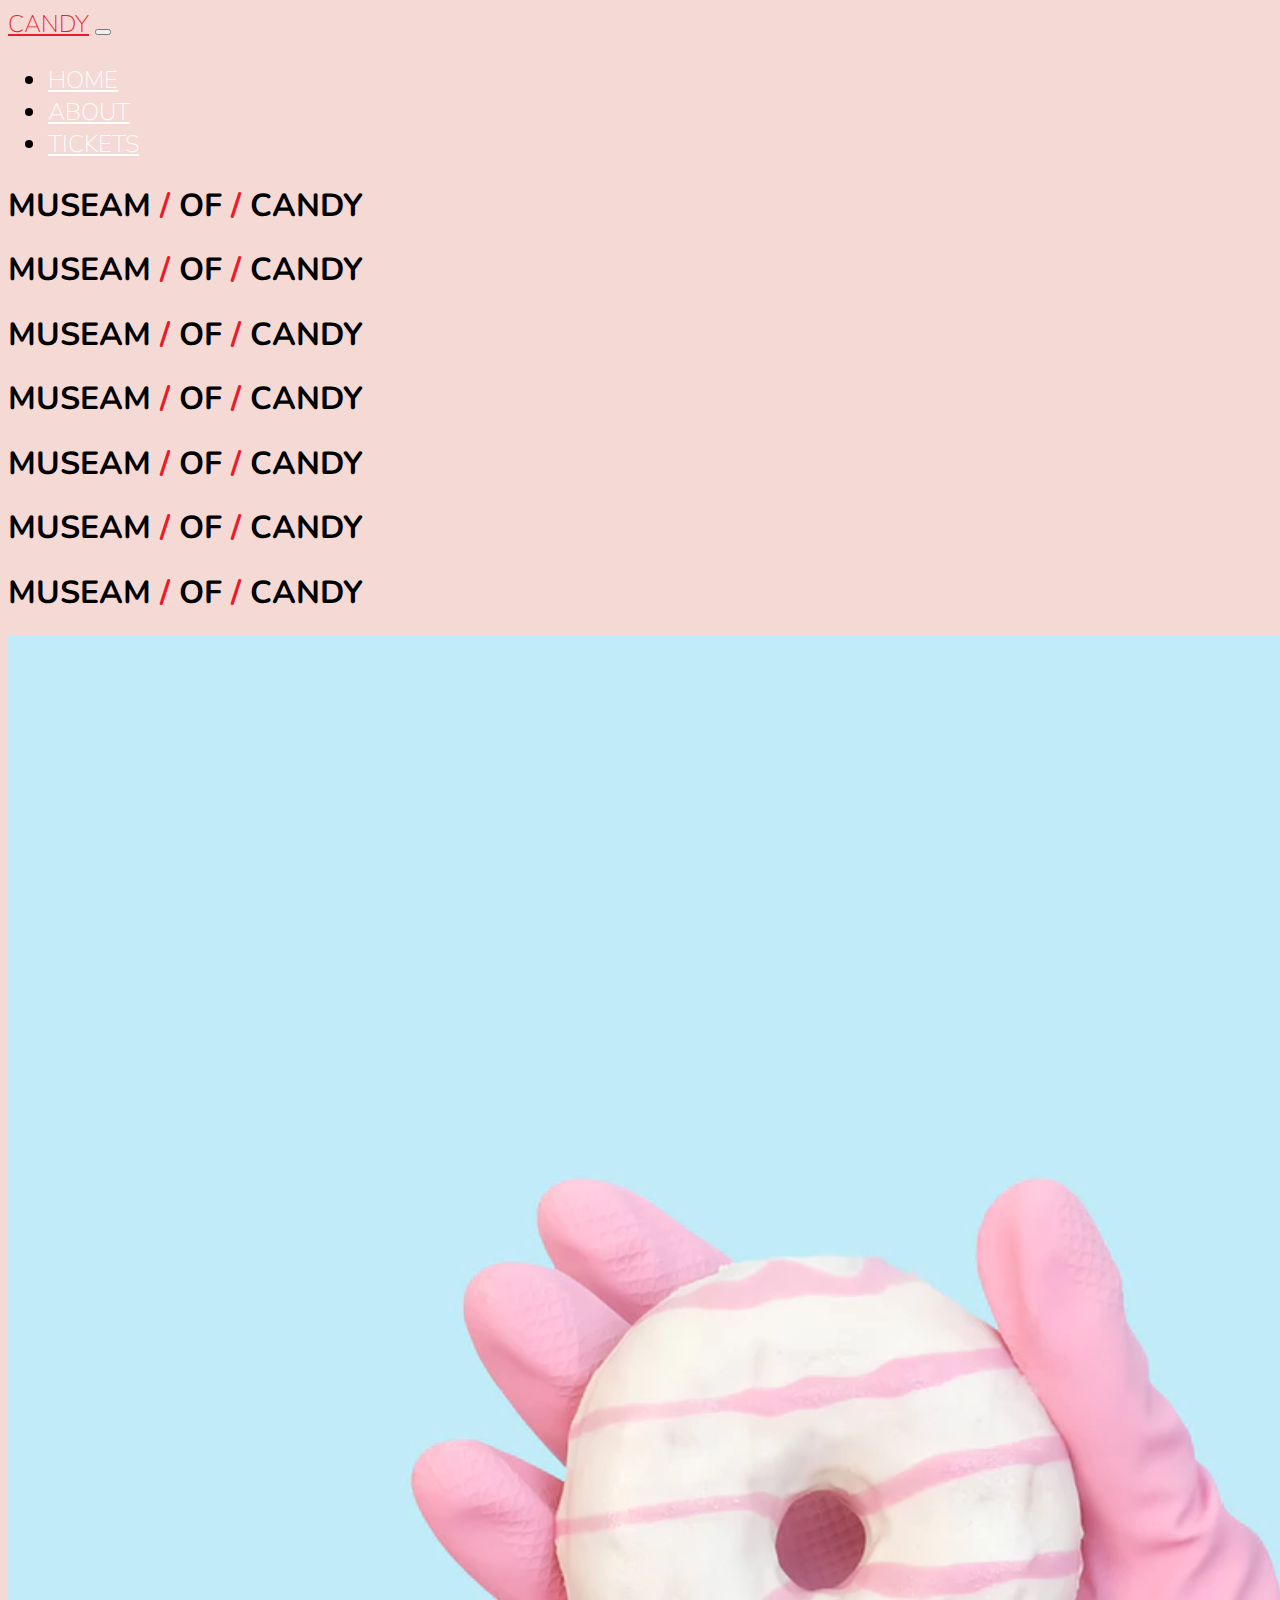
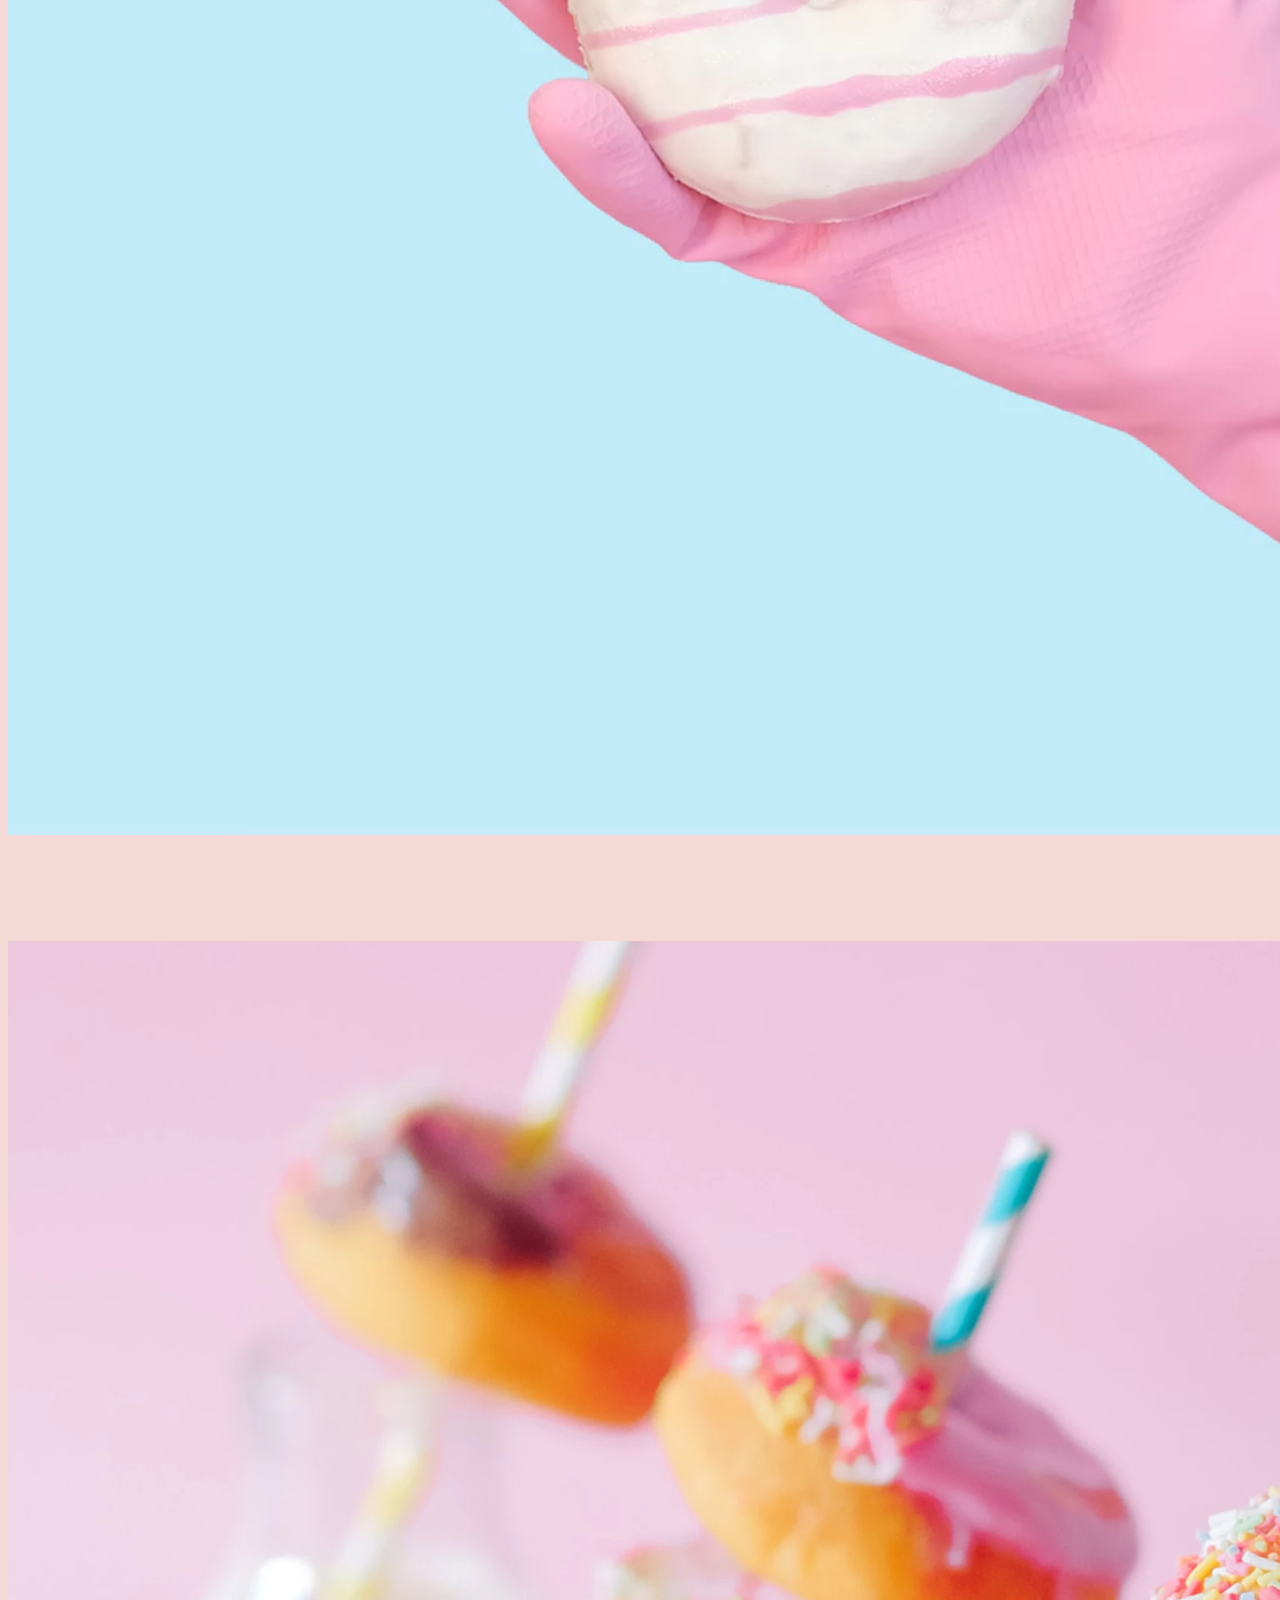
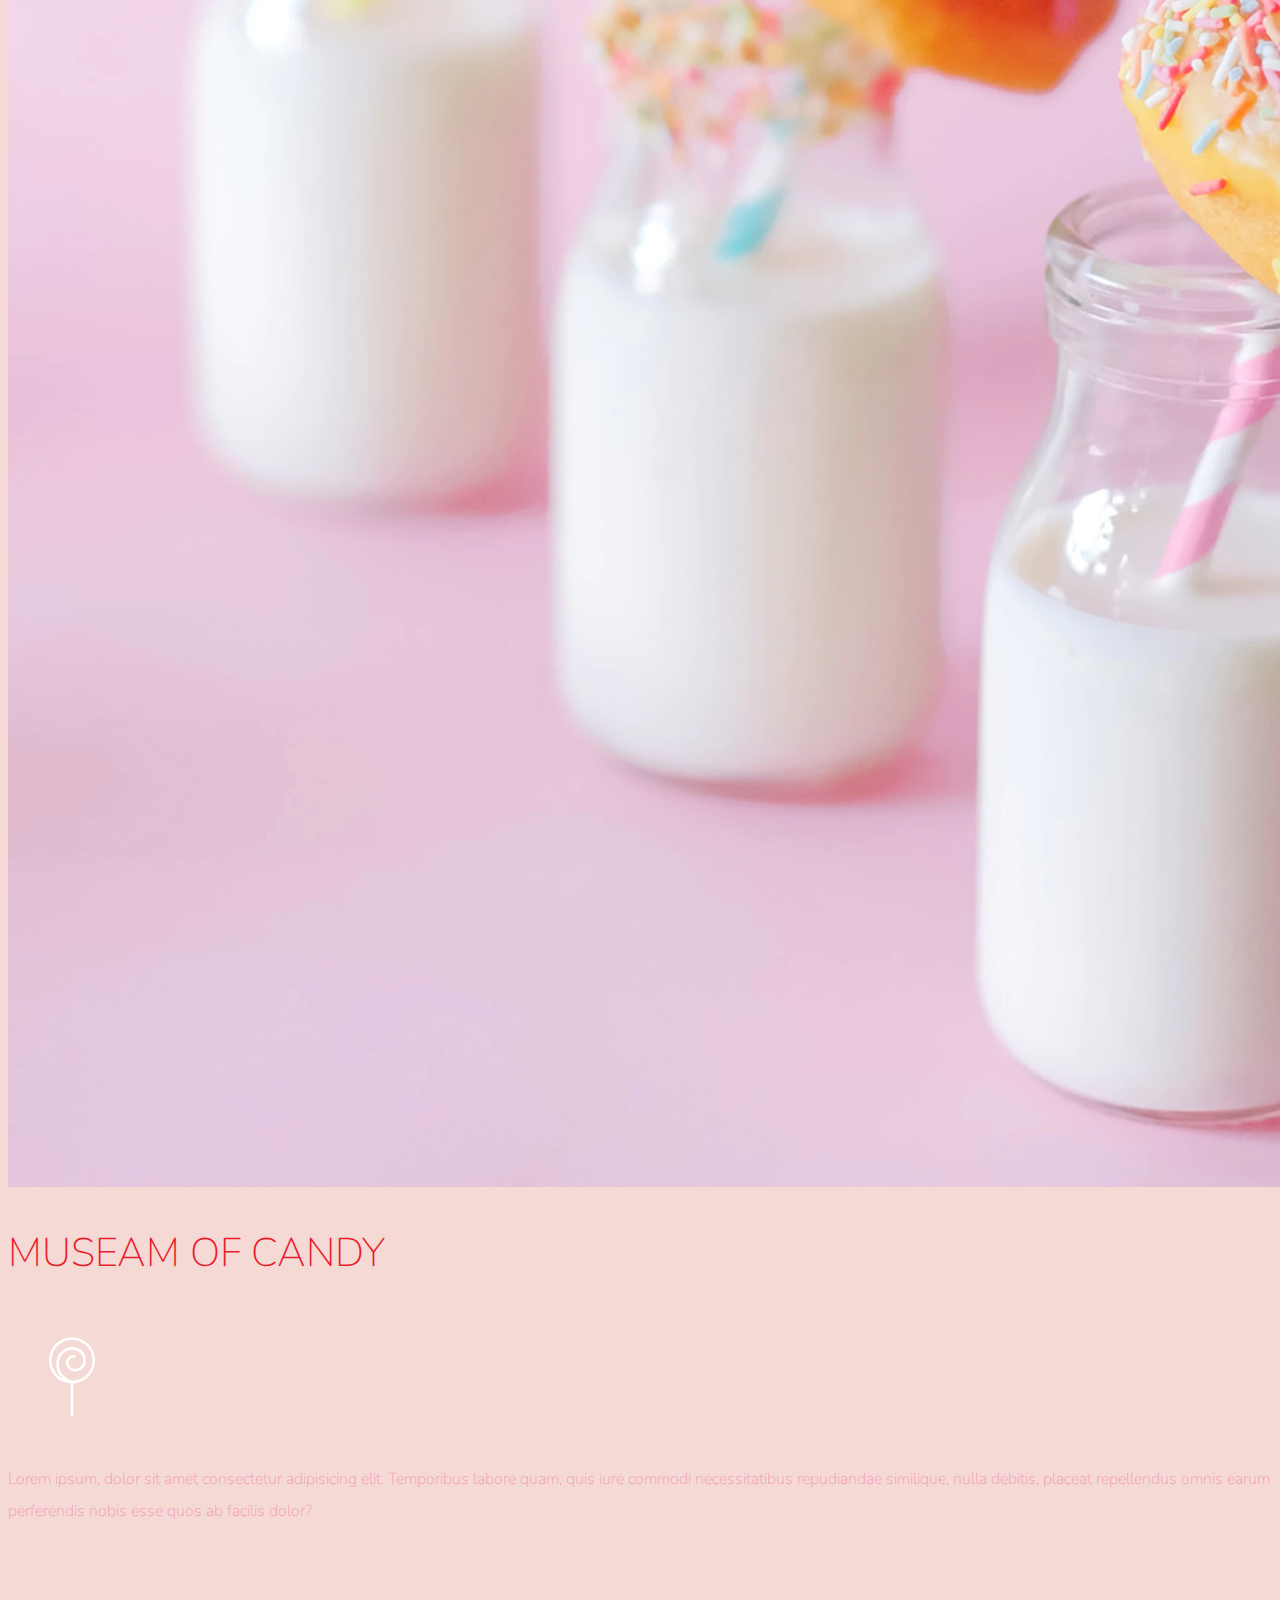
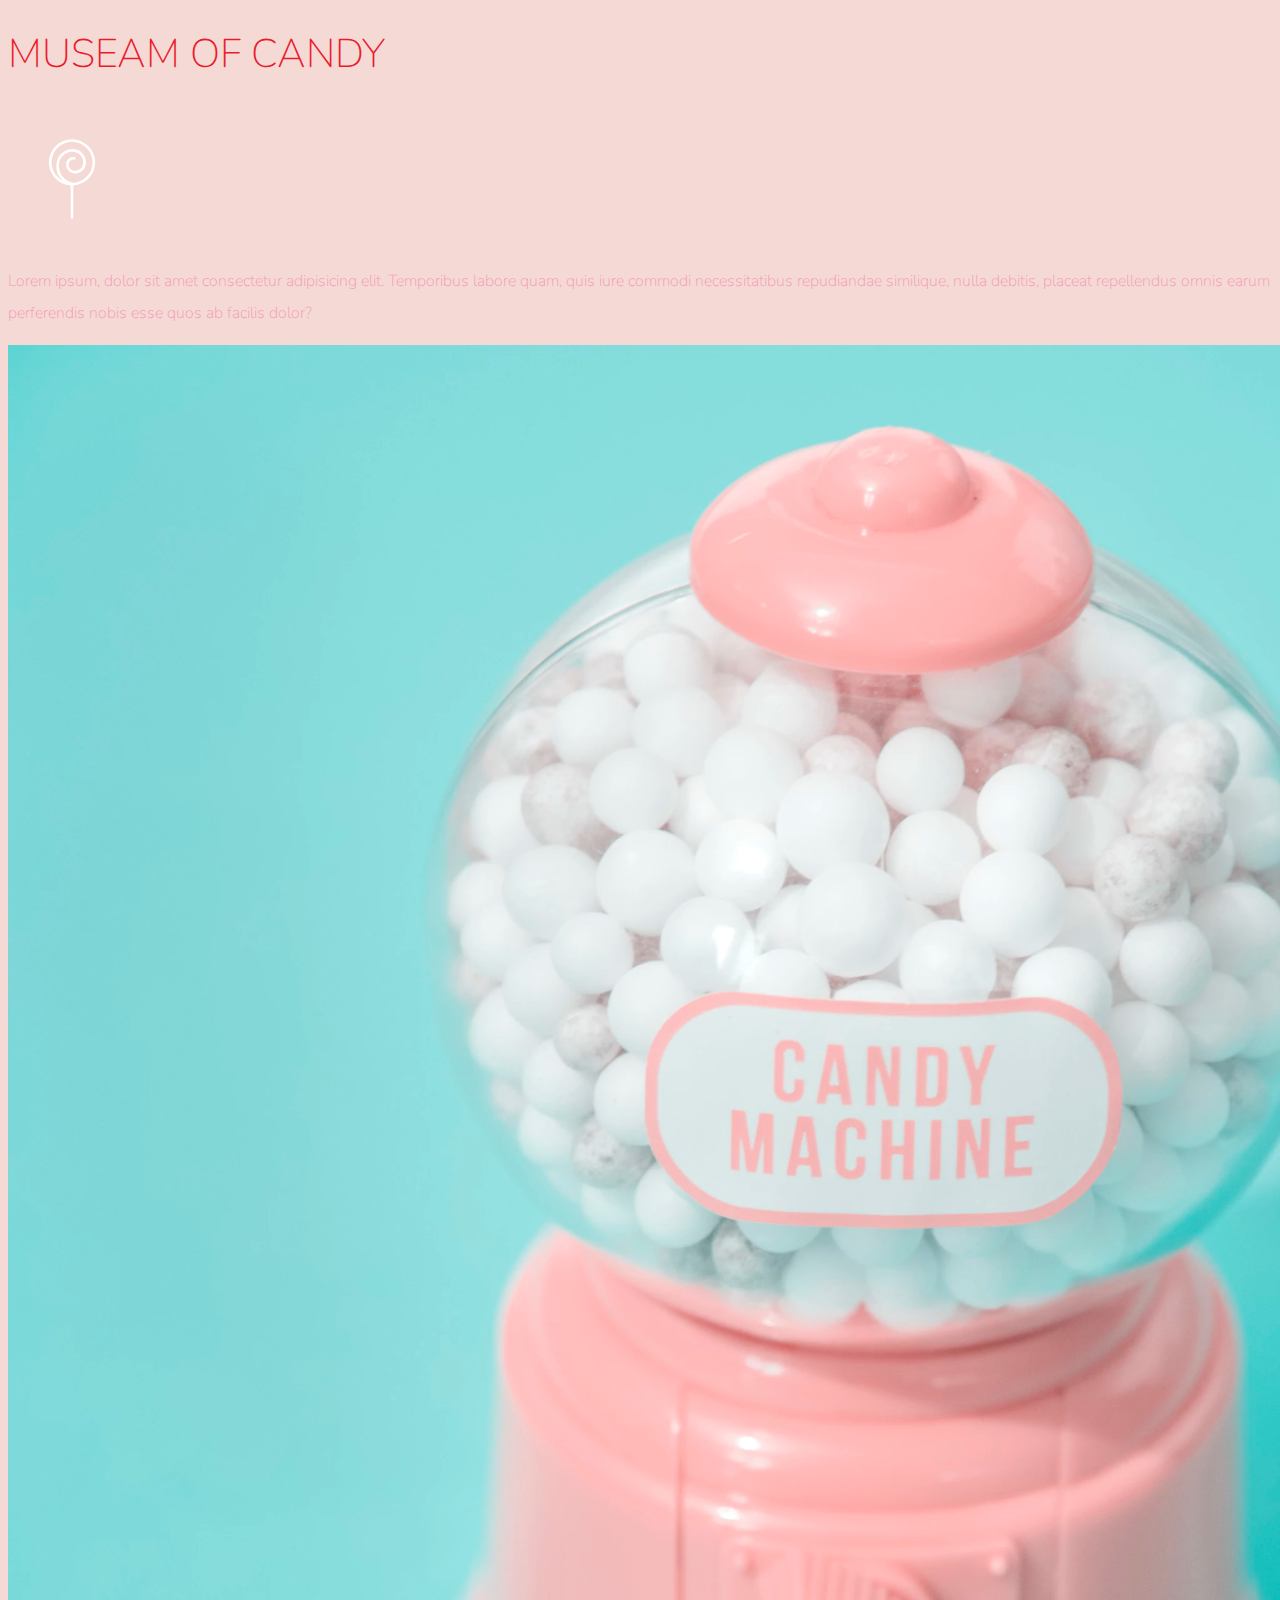
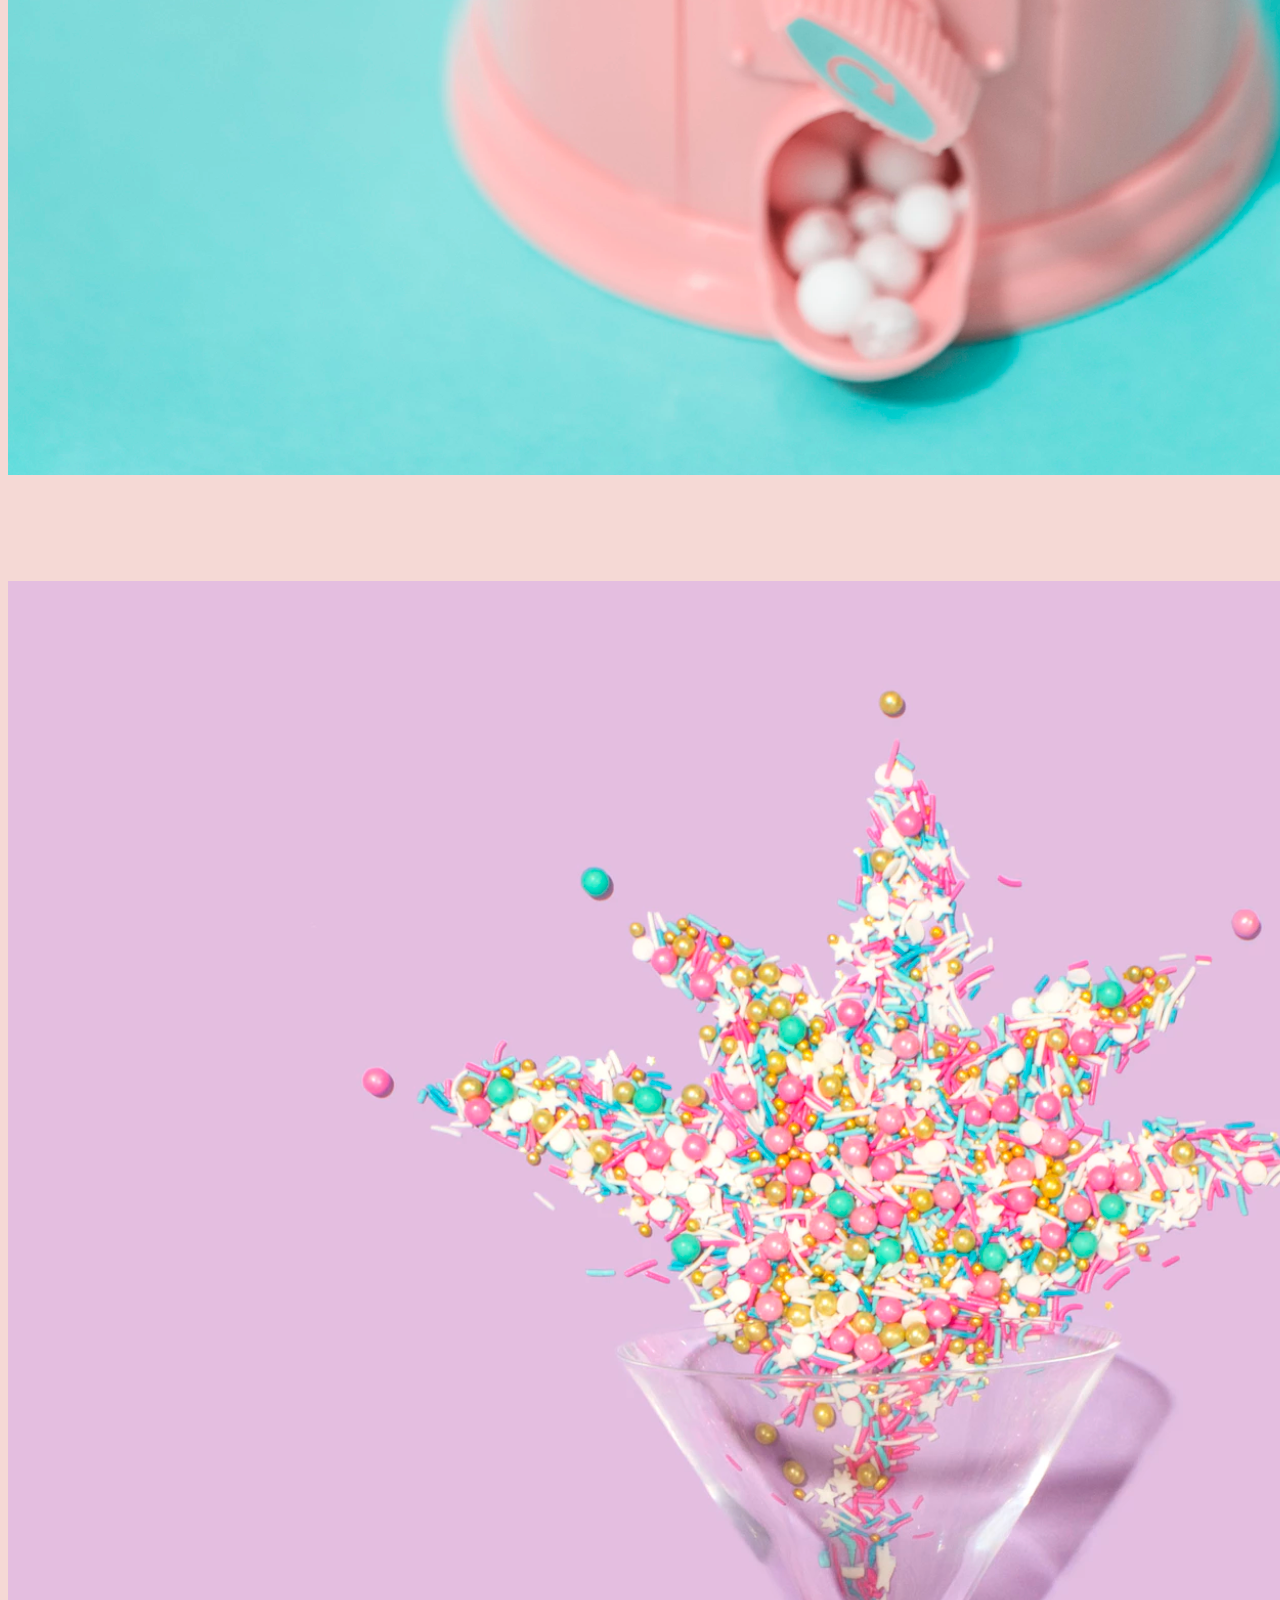
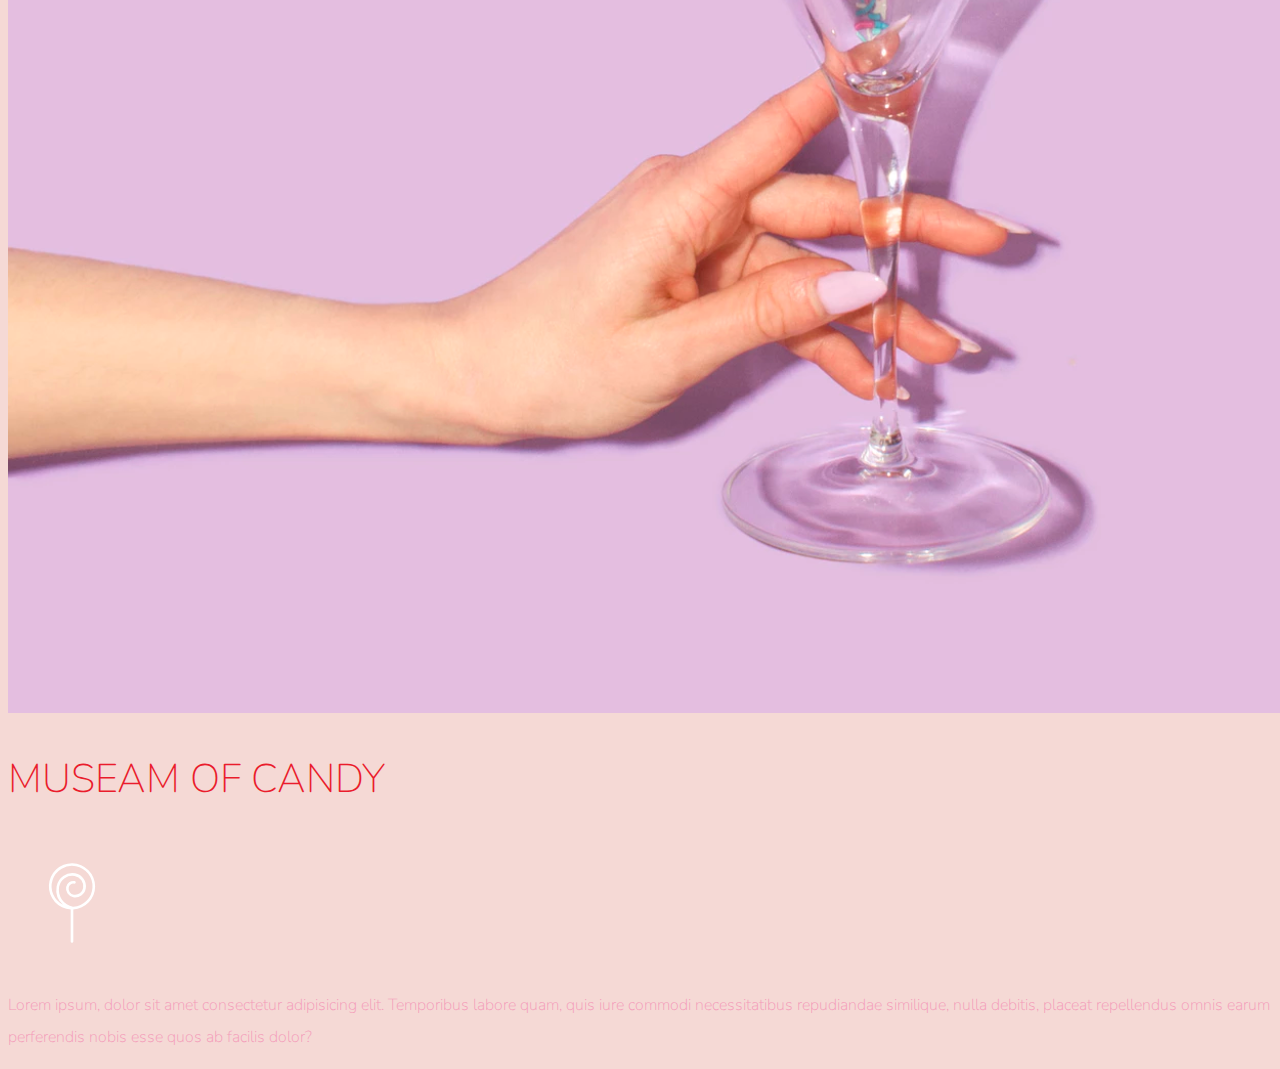
<file: Candy_project/index.html>
<!doctype html>
<html lang="en">
  <head>
    <!-- Required meta tags -->
    <meta charset="utf-8">
    <meta name="viewport" content="width=device-width, initial-scale=1, shrink-to-fit=no">
    
    <!-- Google Font -->
    <link href="https://fonts.googleapis.com/css?family=Nunito:200,300,400,700" rel="stylesheet">

    <!-- Bootstrap CSS -->
    <link rel="stylesheet" href="https://stackpath.bootstrapcdn.com/bootstrap/4.1.3/css/bootstrap.min.css" integrity="sha384-MCw98/SFnGE8fJT3GXwEOngsV7Zt27NXFoaoApmYm81iuXoPkFOJwJ8ERdknLPMO" crossorigin="anonymous">
    
    <!-- Custom CSS -->
    <link rel="stylesheet" href="app.css">

    <title>Museum of Candy</title>
  </head>
  
  <body>
    <nav id="mainNavbar" class="navbar navbar-dark navbar-expand-md py-0 fixed-top">
      <a href="#" class="navbar-brand">CANDY</a>
      <button class="navbar-toggler" data-toggle="collapse" data-target="#navLinks" aria-label="Toggle navigation">
        <span class="navbar-toggler-icon"></span>
      </button>
      <div class="collapse navbar-collapse" id="navLinks">
        <ul class="navbar-nav">
          <li class="nav-item">
            <a href="" class="nav-link">HOME</a>
          </li>
          <li class="nav-item">
            <a href="" class="nav-link">ABOUT</a>
          </li>
          <li class="nav-item">
            <a href="" class="nav-link">TICKETS</a>
          </li>
        </ul>
      </div>
    </nav>

    <section class="container-fluid px-0">
      <div class="row align-items-center">
      <div class="col-lg-6 ">
        <div id="headingGroup" class="text-white text-center d-none d-lg-block">
          <h1 class="">MUSEAM <span>/</span> OF <span>/</span> CANDY </h2>
          <h1 class="">MUSEAM <span>/</span> OF <span>/</span> CANDY </h2>
          <h1 class="">MUSEAM <span>/</span> OF <span>/</span> CANDY </h2>
          <h1 class="">MUSEAM <span>/</span> OF <span>/</span> CANDY </h2>
          <h1 class="">MUSEAM <span>/</span> OF <span>/</span> CANDY </h2>
          <h1 class="">MUSEAM <span>/</span> OF <span>/</span> CANDY </h2>
          <h1 class="">MUSEAM <span>/</span> OF <span>/</span> CANDY </h2>
        </div>
        
      </div>
      <div class="col-lg-6">
        <img class="img-fluid" src="imgs/hand2.png" alt="">
      </div>
    </div>
    </section>

    <section class="container-fluid px-0">
      <div class="row align-items-center content">
        <div class="col-md-6 order-2 order-md-1">
          <img class="img-fluid" src="imgs/milk.png" alt="">
        </div>
      

        <div class="col-md-6 text-center order-1 order-md-2">
        <div class="row justify-content-center">
          <div class="col-10 col-lg-8 blurb mb-5 mb-md-0">
            <h2>MUSEAM OF CANDY</h2>
          <img src="imgs/lolli_icon.png" alt="" class="d-none d-lg-inline">
          <p class="lead">Lorem ipsum, dolor sit amet consectetur adipisicing elit. Temporibus labore quam, quis iure commodi necessitatibus repudiandae similique, 
            nulla debitis, placeat repellendus omnis earum perferendis nobis esse quos ab 
            facilis dolor?</p>
          </div>
        </div>
        
        </div>
      </div>

      <div class="row align-items-center content">
        <div class="col-md-6 text-center">
        <div class="row justify-content-center">
          <div class="col-10 col-lg-8 blurb mb-5 mb-md-0">
            <h2>MUSEAM OF CANDY</h2>
          <img src="imgs/lolli_icon.png" alt="" class="d-none d-lg-inline">
          <p class="lead">Lorem ipsum, dolor sit amet consectetur adipisicing elit. Temporibus labore quam, quis iure commodi necessitatibus repudiandae similique, 
            nulla debitis, placeat repellendus omnis earum perferendis nobis esse quos ab 
            facilis dolor?</p>
          </div>
        </div>
        
        </div>
        <div class="col-md-6 ">
          <img class="img-fluid" src="imgs/gumball.png" alt="">
        </div>
      </div>

      <div class="row align-items-center content">
        <div class="col-md-6 order-2 order-md-1">
          <img class="img-fluid" src="imgs/sprinkles.png" alt="">
        </div>
      

        <div class="col-md-6 text-center order-1 order-md-2">
        <div class="row justify-content-center">
          <div class="col-10 col-lg-8 blurb mb-5 mb-md-0">
            <h2>MUSEAM OF CANDY</h2>
          <img src="imgs/lolli_icon.png" alt="" class="d-none d-lg-inline">
          <p class="lead">Lorem ipsum, dolor sit amet consectetur adipisicing elit. Temporibus labore quam, quis iure commodi necessitatibus repudiandae similique, 
            nulla debitis, placeat repellendus omnis earum perferendis nobis esse quos ab 
            facilis dolor?</p>
          </div>
        </div>
        
        </div>
      </div>

    </section>

    
    
    
    <!-- Optional JavaScript -->
    <!-- jQuery first, then Popper.js, then Bootstrap JS -->
    <script src="https://code.jquery.com/jquery-3.3.1.slim.min.js" integrity="sha384-q8i/X+965DzO0rT7abK41JStQIAqVgRVzpbzo5smXKp4YfRvH+8abtTE1Pi6jizo" crossorigin="anonymous"></script>
    <script src="https://cdnjs.cloudflare.com/ajax/libs/popper.js/1.14.3/umd/popper.min.js" integrity="sha384-ZMP7rVo3mIykV+2+9J3UJ46jBk0WLaUAdn689aCwoqbBJiSnjAK/l8WvCWPIPm49" crossorigin="anonymous"></script>
    <script src="https://stackpath.bootstrapcdn.com/bootstrap/4.1.3/js/bootstrap.min.js" integrity="sha384-ChfqqxuZUCnJSK3+MXmPNIyE6ZbWh2IMqE241rYiqJxyMiZ6OW/JmZQ5stwEULTy" crossorigin="anonymous"></script>
    

    <script>
      $(function () {
        $(document).scroll(function(){
          var $nav = $("#mainNavbar");
          $nav.toggleClass("scrolled", $(this).scrollTop()>$nav.height());
        })
      })
    </script>
  </body>
</html>
</file>
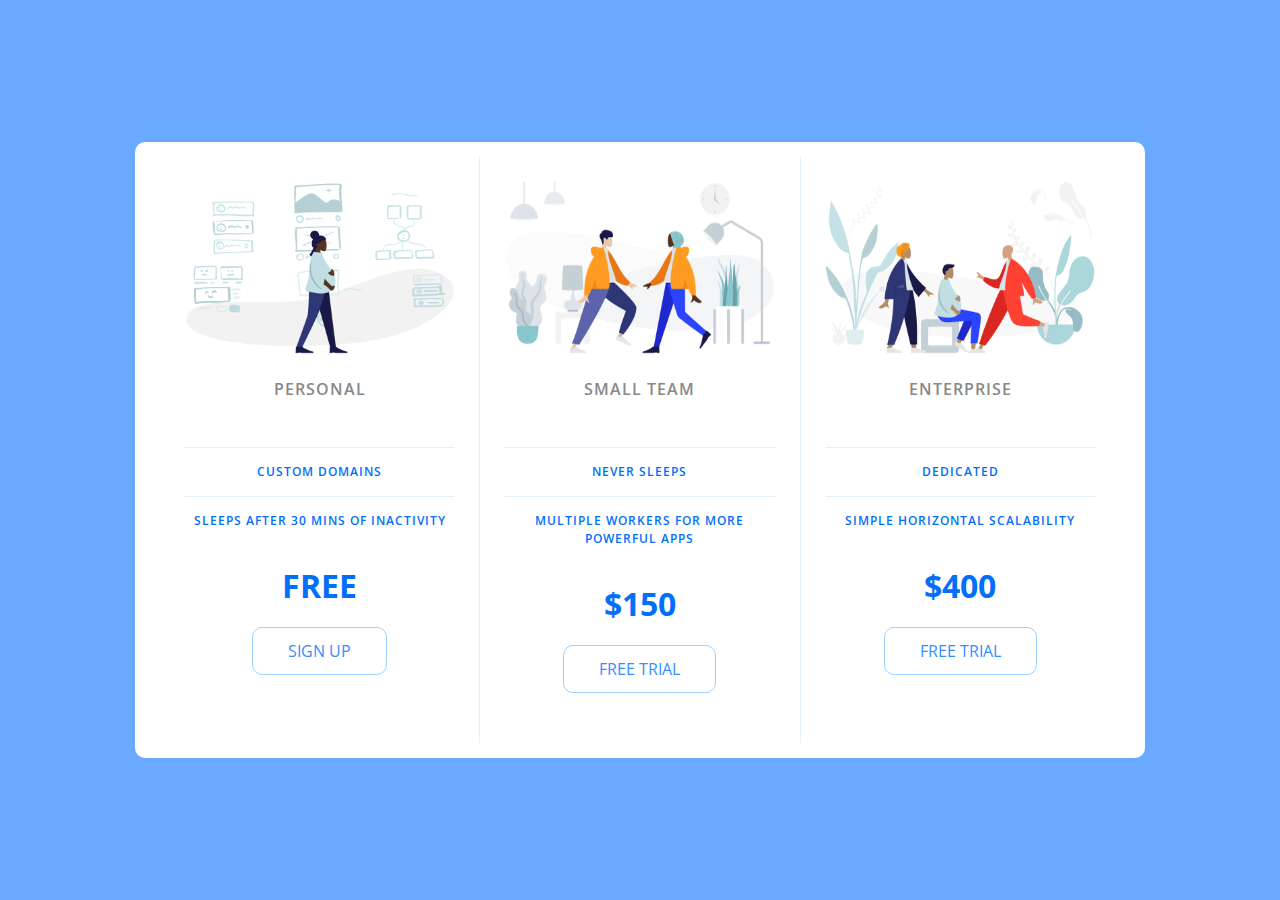
<file: PricingPanel/index.html>
<!DOCTYPE html>
<html lang="en">

<head>
    <meta charset="UTF-8">
    <meta name="viewport" content="width=device-width, initial-scale=1.0">
    <title>Price Tiers</title>
    <link rel="stylesheet" href="https://fonts.googleapis.com/css?family=Open+Sans:400,600,700">
    <link rel="stylesheet" href="app.css">
</head>

<body>
    <div class="panel pricing-table">

        <div class="pricing-plan">
            <img src="icons/icon1.png" alt="" class="pricing-img">
            <h2 class="pricing-header">Personal</h2>
            <ul class="pricing-features">
                <li class="pricing-features-item">Custom domains</li>
                <li class="pricing-features-item">Sleeps after 30 mins of inactivity</li>
            </ul>
            <span class="pricing-price">Free</span>
            <a href="#/" class="pricing-button">Sign up</a>
        </div>

        <div class="pricing-plan">
            <img src="icons/icon2.png" alt="" class="pricing-img">
            <h2 class="pricing-header">Small team</h2>
            <ul class="pricing-features">
                <li class="pricing-features-item">Never sleeps</li>
                <li class="pricing-features-item">Multiple workers for more powerful apps</li>
            </ul>
            <span class="pricing-price">$150</span>
            <a href="#/" class="pricing-button is-featured">Free trial</a>
        </div>

        <div class="pricing-plan">
            <img src="icons/icon3.png" alt="" class="pricing-img">
            <h2 class="pricing-header">Enterprise</h2>
            <ul class="pricing-features">
                <li class="pricing-features-item">Dedicated</li>
                <li class="pricing-features-item">Simple horizontal scalability</li>
            </ul>
            <span class="pricing-price">$400</span>
            <a href="#/" class="pricing-button">Free trial</a>
        </div>

    </div>

</body>

</html>
</file>
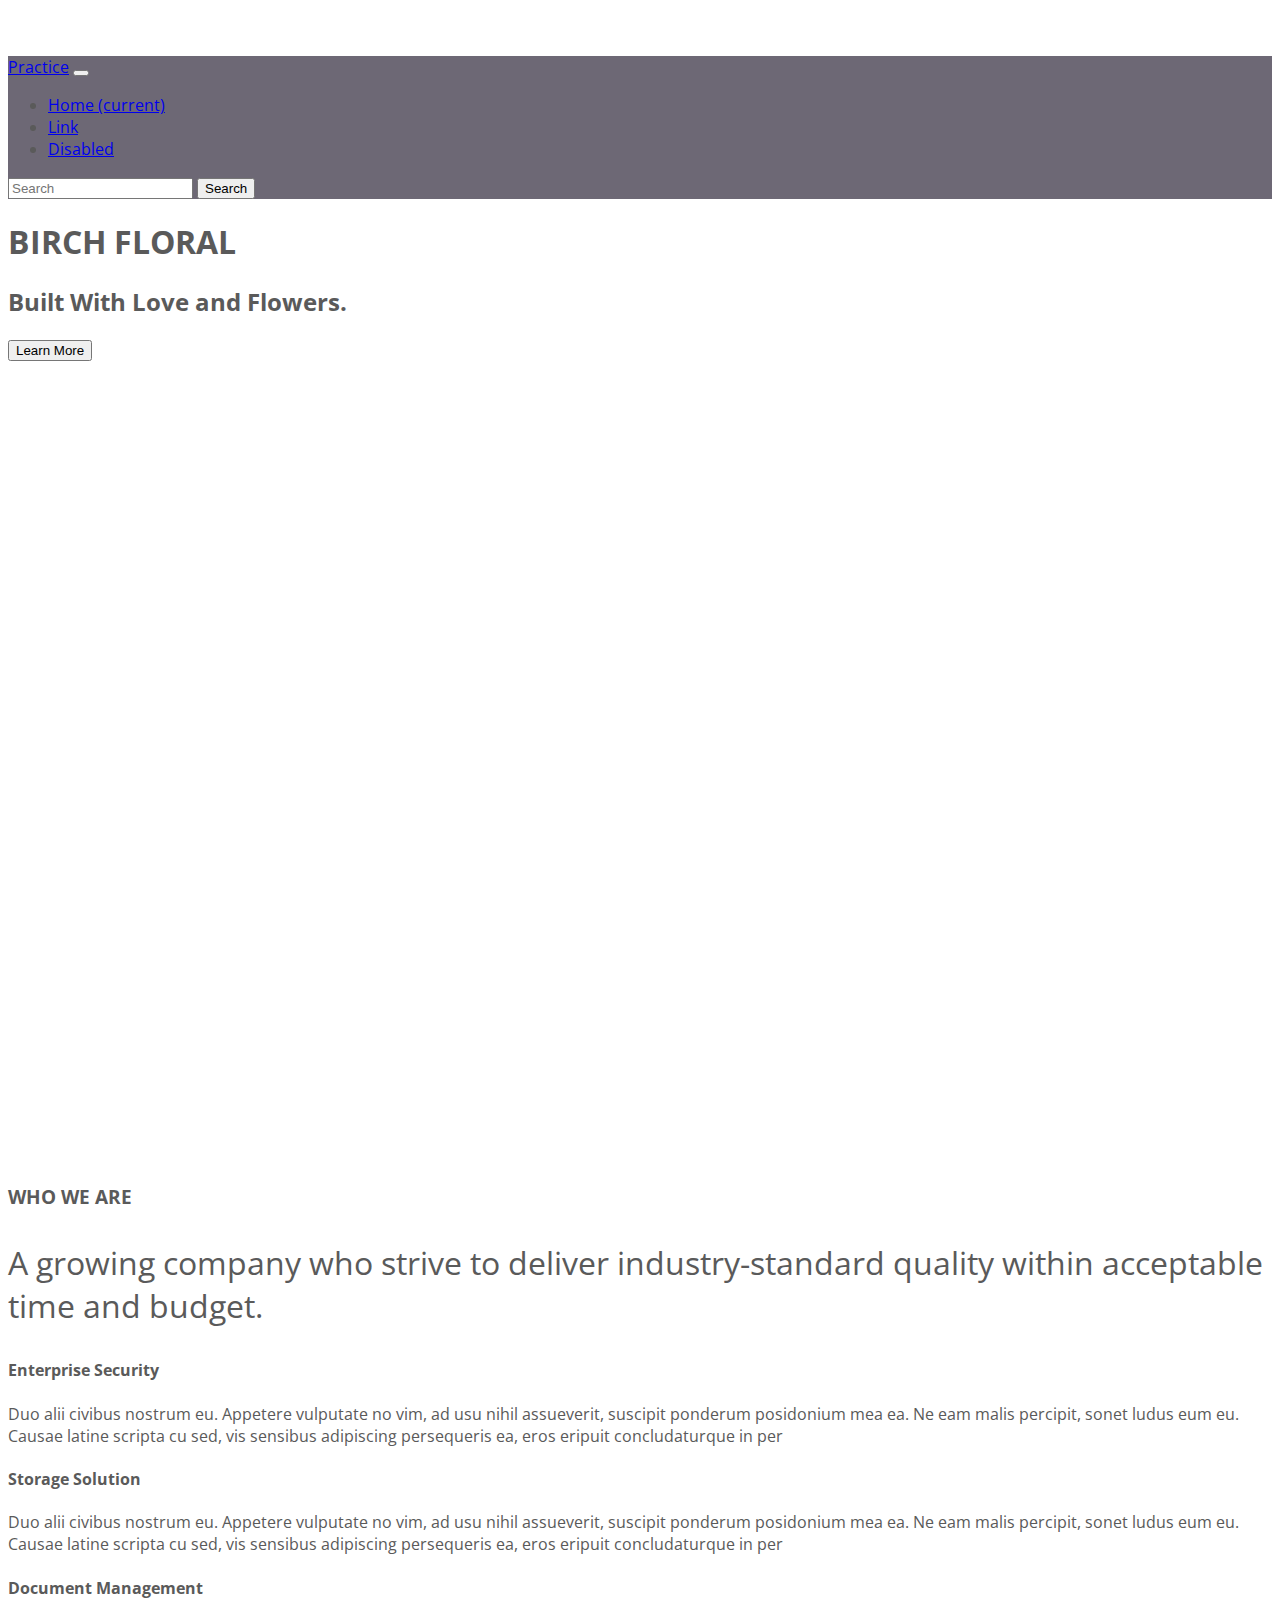
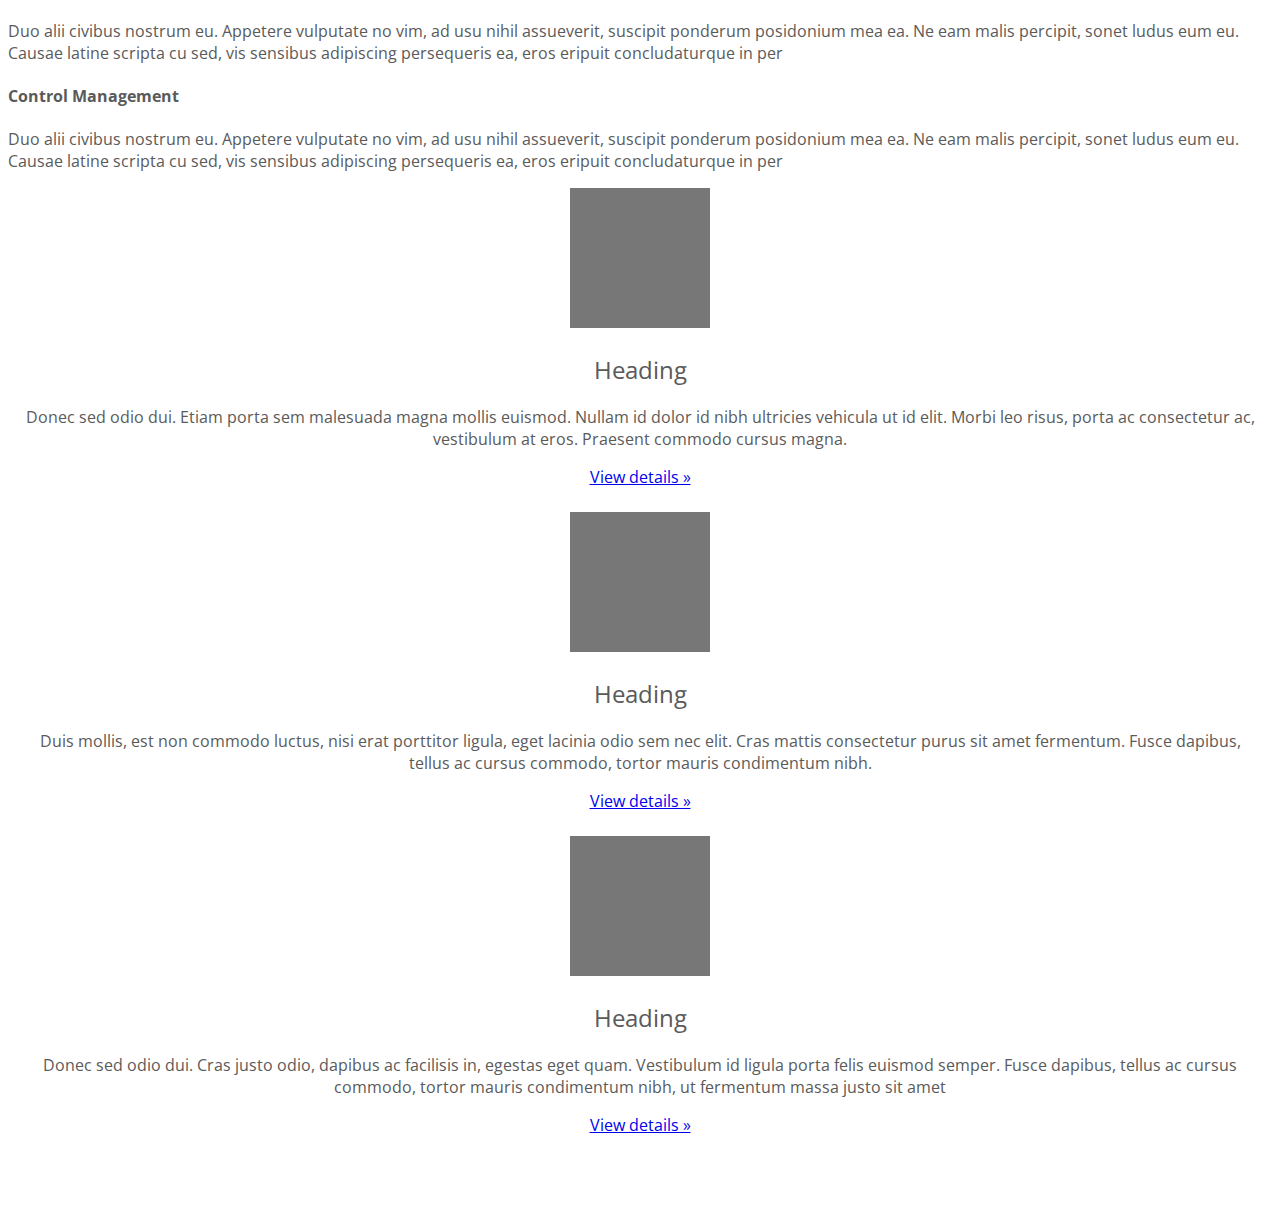
<file: Project/index.html>
<!DOCTYPE html>
<html lang="en">

<head>
    <meta charset="UTF-8">
    <meta name="viewport" content="width=device-width, initial-scale=1.0">
    <title>Bootstrap Basics</title>
    <link href="https://fonts.googleapis.com/css2?family=Open+Sans:wght@300;400;700&display=swap" rel="stylesheet">

    <link rel="stylesheet" href="https://stackpath.bootstrapcdn.com/bootstrap/4.5.0/css/bootstrap.min.css"
        integrity="sha384-9aIt2nRpC12Uk9gS9baDl411NQApFmC26EwAOH8WgZl5MYYxFfc+NcPb1dKGj7Sk" crossorigin="anonymous">
    <link rel="stylesheet" href="app.css">

</head>

<body>
    <header>
        <nav class="navbar navbar-expand-md navbar-dark fixed-top bg-dark">
            <a class="navbar-brand" href="#">Practice</a>
            <button class="navbar-toggler" type="button" data-toggle="collapse" data-target="#navbarCollapse"
                aria-controls="navbarCollapse" aria-expanded="false" aria-label="Toggle navigation">
                <span class="navbar-toggler-icon"></span>
            </button>
            <div class="collapse navbar-collapse" id="navbarCollapse">
                <ul class="navbar-nav mr-auto">
                    <li class="nav-item active">
                        <a class="nav-link" href="#">Home <span class="sr-only">(current)</span></a>
                    </li>
                    <li class="nav-item">
                        <a class="nav-link" href="#">Link</a>
                    </li>
                    <li class="nav-item">
                        <a class="nav-link disabled" href="#" tabindex="-1" aria-disabled="true">Disabled</a>
                    </li>
                </ul>
                <form class="form-inline mt-2 mt-md-0">
                    <input class="form-control mr-sm-2" type="text" placeholder="Search" aria-label="Search">
                    <button class="btn btn-outline-success my-2 my-sm-0" type="submit">Search</button>
                </form>
            </div>
        </nav>
    </header>
    <main role="main">
        <div class="container-fluid hero d-flex align-items-center justify-content-center">
            <div class="text-center">
                <h1 class="display-1 mb-0">BIRCH FLORAL</h1>
                <h2 class="display-4 mt-0">Built With Love and Flowers.</h2>
                <button class="btn btn-lg btn-primary">Learn More</button>
            </div>
        </div>

        <div class="container">
            <div class="row">
                <div class="col-md-7">
                    <h3>WHO WE ARE</h3>
                    <p class="lead">
                        A growing company who strive to deliver industry-standard quality within acceptable time and
                        budget.
                    </p>
                </div>
            </div>
            <div class="row">
                <div class="col-sm-6 my-4">
                    <h4>Enterprise Security</h4>
                    <p class="text-muted">Duo alii civibus nostrum eu. Appetere vulputate no vim, ad usu nihil
                        assueverit, suscipit
                        ponderum posidonium mea ea. Ne eam malis percipit, sonet ludus eum eu. Causae latine scripta cu
                        sed, vis sensibus adipiscing persequeris ea, eros eripuit concludaturque in per</p>
                </div>
                <div class="col-sm-6 my-4">
                    <h4>Storage Solution</h4>
                    <p class="text-muted">Duo alii civibus nostrum eu. Appetere vulputate no vim, ad usu nihil
                        assueverit, suscipit
                        ponderum posidonium mea ea. Ne eam malis percipit, sonet ludus eum eu. Causae latine scripta cu
                        sed, vis sensibus adipiscing persequeris ea, eros eripuit concludaturque in per</p>
                </div>
                <div class="col-sm-6 my-4">
                    <h4>Document Management</h4>
                    <p class="text-muted">Duo alii civibus nostrum eu. Appetere vulputate no vim, ad usu nihil
                        assueverit, suscipit
                        ponderum posidonium mea ea. Ne eam malis percipit, sonet ludus eum eu. Causae latine scripta cu
                        sed, vis sensibus adipiscing persequeris ea, eros eripuit concludaturque in per</p>
                </div>
                <div class="col-sm-6 my-4">
                    <h4>Control Management</h4>
                    <p class="text-muted">Duo alii civibus nostrum eu. Appetere vulputate no vim, ad usu nihil
                        assueverit, suscipit
                        ponderum posidonium mea ea. Ne eam malis percipit, sonet ludus eum eu. Causae latine scripta cu
                        sed, vis sensibus adipiscing persequeris ea, eros eripuit concludaturque in per</p>
                </div>
            </div>
        </div>

        <div class="container marketing">

            <!-- Three columns of text below the carousel -->
            <div class="row">
                <div class="col-lg-4">
                    <svg class="bd-placeholder-img rounded-circle" width="140" height="140"
                        xmlns="http://www.w3.org/2000/svg" preserveAspectRatio="xMidYMid slice" focusable="false"
                        role="img" aria-label="Placeholder: 140x140">
                        <title>Placeholder</title>
                        <rect width="100%" height="100%" fill="#777" /><text x="50%" y="50%" fill="#777"
                            dy=".3em">140x140</text>
                    </svg>
                    <h2>Heading</h2>
                    <p>Donec sed odio dui. Etiam porta sem malesuada magna mollis euismod. Nullam id dolor id nibh
                        ultricies vehicula ut id elit. Morbi leo risus, porta ac consectetur ac, vestibulum at eros.
                        Praesent commodo cursus magna.</p>
                    <p><a class="btn btn-secondary" href="#" role="button">View details &raquo;</a></p>
                </div><!-- /.col-lg-4 -->
                <div class="col-lg-4">
                    <svg class="bd-placeholder-img rounded-circle" width="140" height="140"
                        xmlns="http://www.w3.org/2000/svg" preserveAspectRatio="xMidYMid slice" focusable="false"
                        role="img" aria-label="Placeholder: 140x140">
                        <title>Placeholder</title>
                        <rect width="100%" height="100%" fill="#777" /><text x="50%" y="50%" fill="#777"
                            dy=".3em">140x140</text>
                    </svg>
                    <h2>Heading</h2>
                    <p>Duis mollis, est non commodo luctus, nisi erat porttitor ligula, eget lacinia odio sem nec elit.
                        Cras mattis consectetur purus sit amet fermentum. Fusce dapibus, tellus ac cursus commodo,
                        tortor mauris condimentum nibh.</p>
                    <p><a class="btn btn-secondary" href="#" role="button">View details &raquo;</a></p>
                </div><!-- /.col-lg-4 -->
                <div class="col-lg-4">
                    <svg class="bd-placeholder-img rounded-circle" width="140" height="140"
                        xmlns="http://www.w3.org/2000/svg" preserveAspectRatio="xMidYMid slice" focusable="false"
                        role="img" aria-label="Placeholder: 140x140">
                        <title>Placeholder</title>
                        <rect width="100%" height="100%" fill="#777" /><text x="50%" y="50%" fill="#777"
                            dy=".3em">140x140</text>
                    </svg>
                    <h2>Heading</h2>
                    <p>Donec sed odio dui. Cras justo odio, dapibus ac facilisis in, egestas eget quam. Vestibulum id
                        ligula porta felis euismod semper. Fusce dapibus, tellus ac cursus commodo, tortor mauris
                        condimentum nibh, ut fermentum massa justo sit amet</p>
                    <p><a class="btn btn-secondary" href="#" role="button">View details &raquo;</a></p>
                </div><!-- /.col-lg-4 -->
            </div><!-- /.row -->



    </main>

    </div>
    <script src="https://code.jquery.com/jquery-3.5.1.slim.min.js"
        integrity="sha384-DfXdz2htPH0lsSSs5nCTpuj/zy4C+OGpamoFVy38MVBnE+IbbVYUew+OrCXaRkfj"
        crossorigin="anonymous"></script>
    <script src="https://cdn.jsdelivr.net/npm/popper.js@1.16.0/dist/umd/popper.min.js"
        integrity="sha384-Q6E9RHvbIyZFJoft+2mJbHaEWldlvI9IOYy5n3zV9zzTtmI3UksdQRVvoxMfooAo"
        crossorigin="anonymous"></script>
    <script src="https://stackpath.bootstrapcdn.com/bootstrap/4.5.0/js/bootstrap.min.js"
        integrity="sha384-OgVRvuATP1z7JjHLkuOU7Xw704+h835Lr+6QL9UvYjZE3Ipu6Tp75j7Bh/kR0JKI"
        crossorigin="anonymous"></script>
</body>

</html>
</file>
<file: Candy_project/app.css>
body {
	background-color: #f5d9d5;
	font-family: "Nunito", sans-serif;
}

.blurb h2 {
	color: #ea1c2c;
	font-weight: 100;
	font-size: 2.5rem;
}

.blurb p {
	color: #f498b8;
	font-weight: 100;
	font-weight: 1.125rem;
	line-height: 2;
}

.content {
	margin-top: 100px;
}

#mainNavbar {
	font-size: 1.5em;
	font-weight: 100;
}

#mainNavbar .nav-link {
	color: white;
}

#mainNavbar .nav-link:hover {
	color: #ea1c2c;
}

#mainNavbar .navbar-brand {
	color: #ea1c2c;
}

#headingGroup span {
	color: #ea1c2c;
}

.navbar.scrolled {
	background: rgb(222, 192, 222);
	transition: background 500ms;
}

@media (max-width: 1200px) {
	#headingGroup h1 {
		font-weight: 100;
		font-size: 3rem;
	}
}
</file>
<file: PricingPanel/app.css>
html,
body,
div,
span,
applet,
object,
iframe,
h1,
h2,
h3,
h4,
h5,
h6,
p,
blockquote,
pre,
a,
abbr,
acronym,
address,
big,
cite,
code,
del,
dfn,
em,
img,
ins,
kbd,
q,
s,
samp,
small,
strike,
strong,
sub,
sup,
tt,
var,
b,
u,
i,
center,
dl,
dt,
dd,
ol,
ul,
li,
fieldset,
form,
label,
legend,
table,
caption,
tbody,
tfoot,
thead,
tr,
th,
td,
article,
aside,
canvas,
details,
embed,
figure,
figcaption,
footer,
header,
hgroup,
menu,
nav,
output,
ruby,
section,
summary,
time,
mark,
audio,
video {
	margin: 0;
	padding: 0;
	border: 0;
	font-size: 100%;
	font: inherit;
	vertical-align: baseline;
}
/* HTML5 display-role reset for older browsers */
article,
aside,
details,
figcaption,
figure,
footer,
header,
hgroup,
menu,
nav,
section {
	display: block;
}
body {
	line-height: 1;
}
ol,
ul {
	list-style: none;
}
blockquote,
q {
	quotes: none;
}
blockquote:before,
blockquote:after,
q:before,
q:after {
	content: '';
	content: none;
}
table {
	border-collapse: collapse;
	border-spacing: 0;
}

html {
	font-family: 'Open Sans', sans-serif;
	box-sizing: border-box;
}

body {
	background-color: #69a9ff;
	display: flex;
	justify-content: center;
	align-items: center;
	min-height: 100vh;
}

.panel {
	background-color: white;
	border-radius: 10px;
	padding: 15px 25px;
	width: 960px;
	display: flex;
	flex-direction: column;
	text-align: center;
	text-transform: uppercase;
}

.pricing-plan {
	border-bottom: 1px solid #e1f1ff;
}

.pricing-plan:last-child {
	border-bottom: none;
}

.pricing-img {
	margin-bottom: 25px;
	max-width: 100%;
}

.pricing-header {
	color: #888;
	font-weight: 600;
	letter-spacing: 1px;
}

.pricing-features {
	margin: 50px 0 25px;
	color: #016ff9;
}

.pricing-features-item {
	font-weight: 600;
	letter-spacing: 1px;
	font-size: 12px;
	line-height: 1.5;
	padding: 15px 0;
	border-top: 1px solid #e1f1ff;
}

.pricing-features-item:last-child {
	border-top: 1px solid #e1f1ff;
}

.pricing-price {
	color: #016ff9;
	display: block;
	font-size: 32px;
	font-weight: 700;
}

.pricing-button {
	border: 1px solid #9dd1ff;
	border-radius: 10px;
	color: #348efe;
	display: inline-block;
	padding: 15px 35px;
	text-decoration: none;
	margin: 25px 0;
	transition: background-color 200ms ease-in-out;
}

.pricing-button:hover,
.pricing-button:focus {
	background-color: #e1f1ff;
}

.pricing-button.is-featured:hover,
.pricing-button.is-featured:focus {
	background-color: #48aaff;
	color: white;
}

@media (min-width: 900px) {
	.panel {
		flex-direction: row;
	}
	.pricing-plan {
		border-bottom: none;
		border-right: 1px solid #e1f1ff;
		padding: 25px;
	}
	.pricing-plan:last-child {
		border-right: none;
	}
}
</file>
<file: Project/app.css>
/* GLOBAL STYLES
-------------------------------------------------- */
/* Padding below the footer and lighter body text */

body {
    padding-top: 3rem;
    padding-bottom: 3rem;
    color: #5a5a5a;
    font-family: 'Open Sans';
  }
  
  
  /* CUSTOMIZE THE CAROUSEL
  -------------------------------------------------- */
  
  /* Carousel base class */
  .carousel, .hero {
    margin-bottom: 4rem;
  }
  /* Since positioning the image, we need to help out the caption */
  .carousel-caption {
    bottom: 3rem;
    z-index: 10;
  }
  
  /* Declare heights because of positioning of img element */
  .carousel-item {
    height: 32rem;
  }
  .carousel-item > img {
    position: absolute;
    top: 0;
    left: 0;
    min-width: 100%;
    height: 32rem;
  }
  
  
  /* MARKETING CONTENT
  -------------------------------------------------- */
  
  /* Center align the text within the three columns below the carousel */
  .marketing .col-lg-4 {
    margin-bottom: 1.5rem;
    text-align: center;
  }
  .marketing h2 {
    font-weight: 400;
  }
  .marketing .col-lg-4 p {
    margin-right: .75rem;
    margin-left: .75rem;
  }
  
  
  /* Featurettes
  ------------------------- */
  
  .featurette-divider {
    margin: 5rem 0; /* Space out the Bootstrap <hr> more */
  }
  
  /* Thin out the marketing headings */
  .featurette-heading {
    font-weight: 300;
    line-height: 1;
    letter-spacing: -.05rem;
  }
  
  
  /* RESPONSIVE CSS
  -------------------------------------------------- */
  
  @media (min-width: 40em) {
    /* Bump up size of carousel content */
    .carousel-caption p {
      margin-bottom: 1.25rem;
      font-size: 1.25rem;
      line-height: 1.4;
    }
  
    .featurette-heading {
      font-size: 50px;
    }
  }
  
  @media (min-width: 62em) {
    .featurette-heading {
      margin-top: 7rem;
    }
  }

  .hero {
    background: url("https://images.unsplash.com/photo-1543157145-f78c636d023d?ixlib=rb-1.2.1&ixid=eyJhcHBfaWQiOjEyMDd9&auto=format&fit=crop&w=2550&q=80");
    background-position: top left;
    background-size: cover;
    height: 100vh;
  }

  .lead {
    font-size: 2em;
  }

  nav.navbar {
    background-color: #6d6875;
  }
</file>
